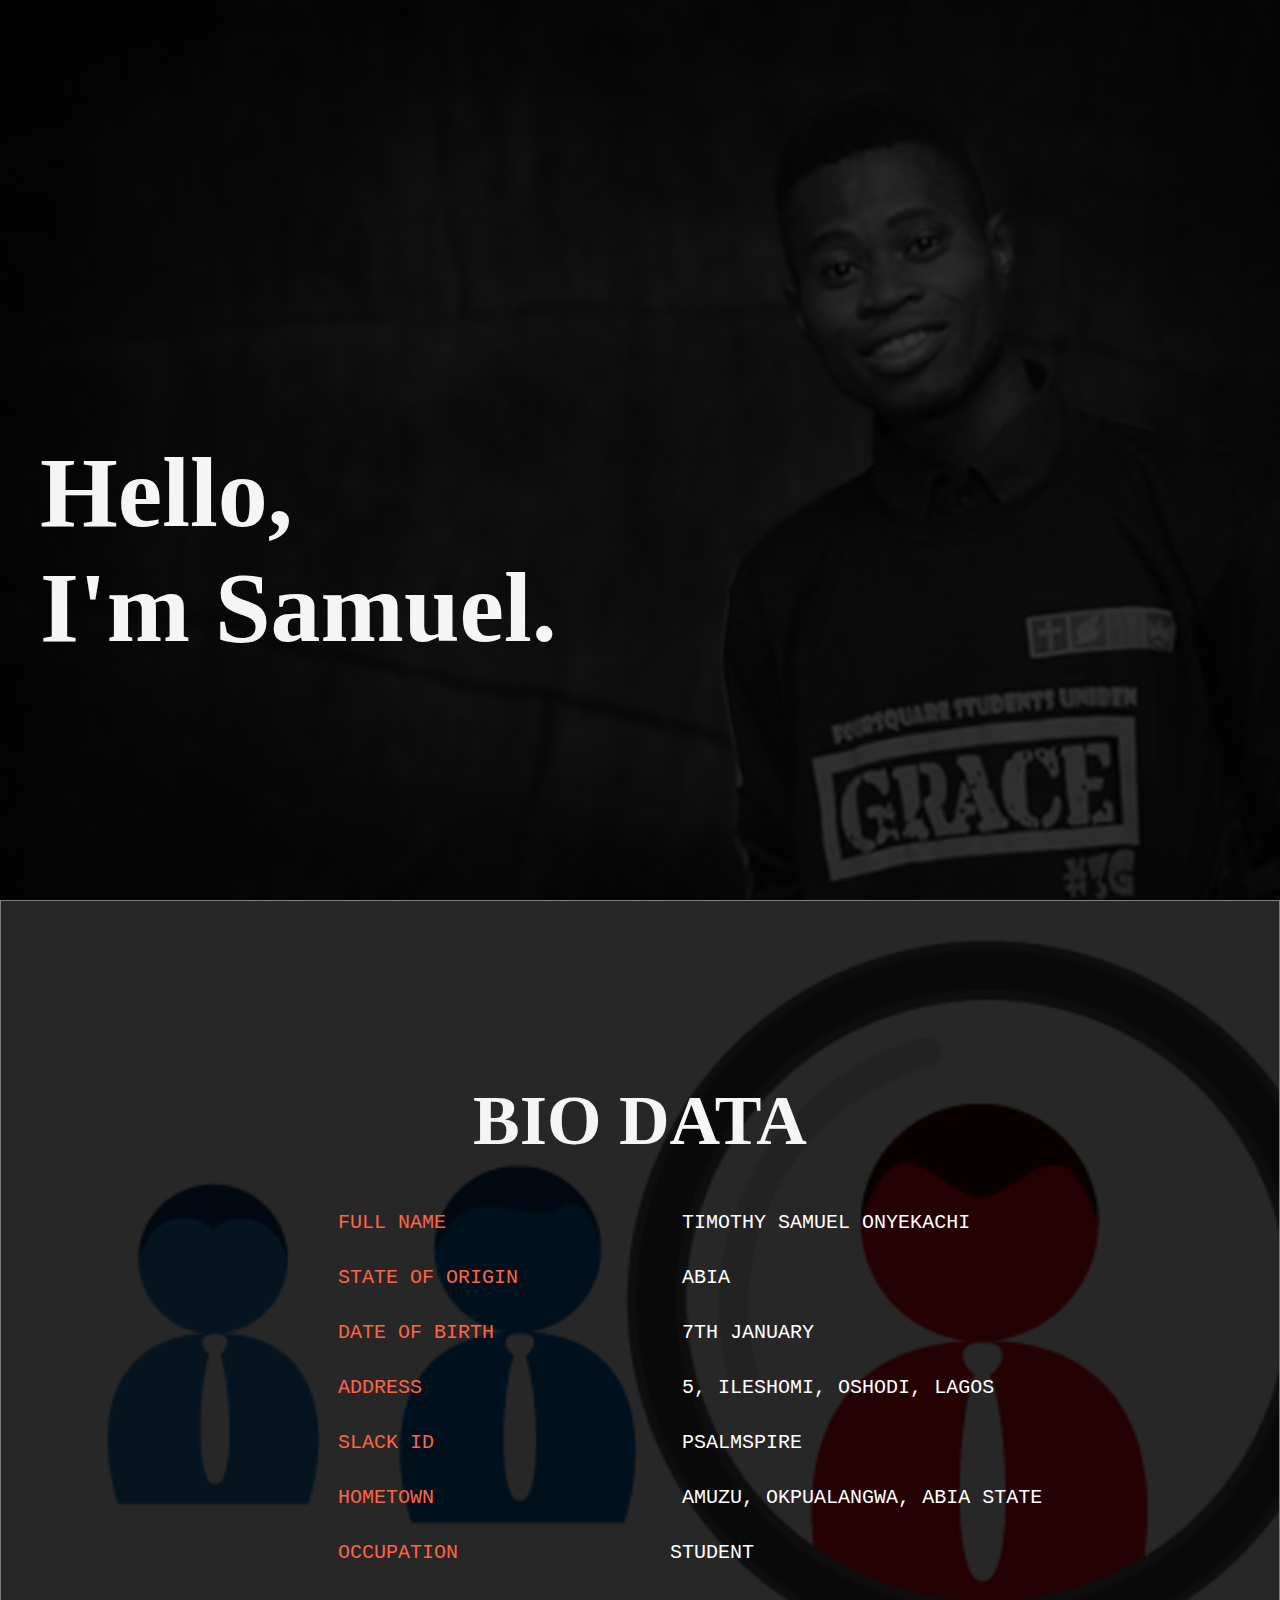
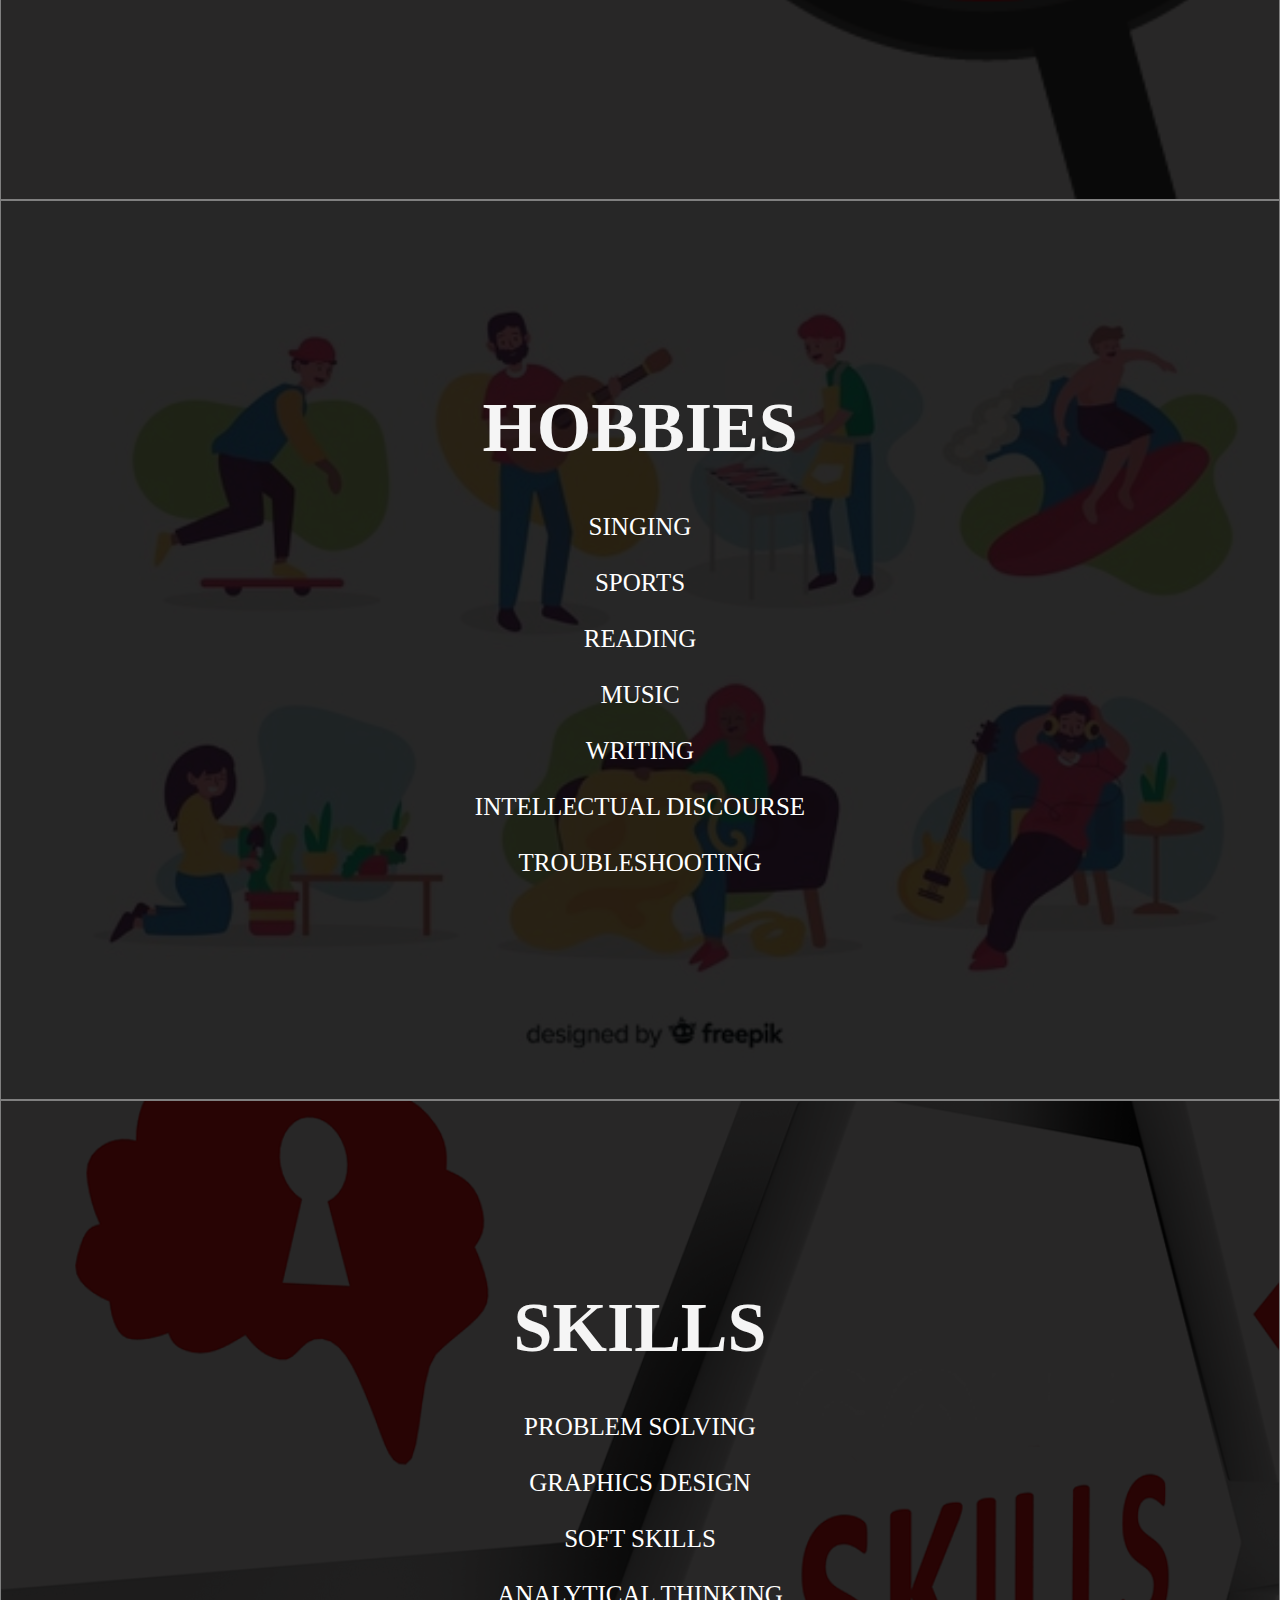
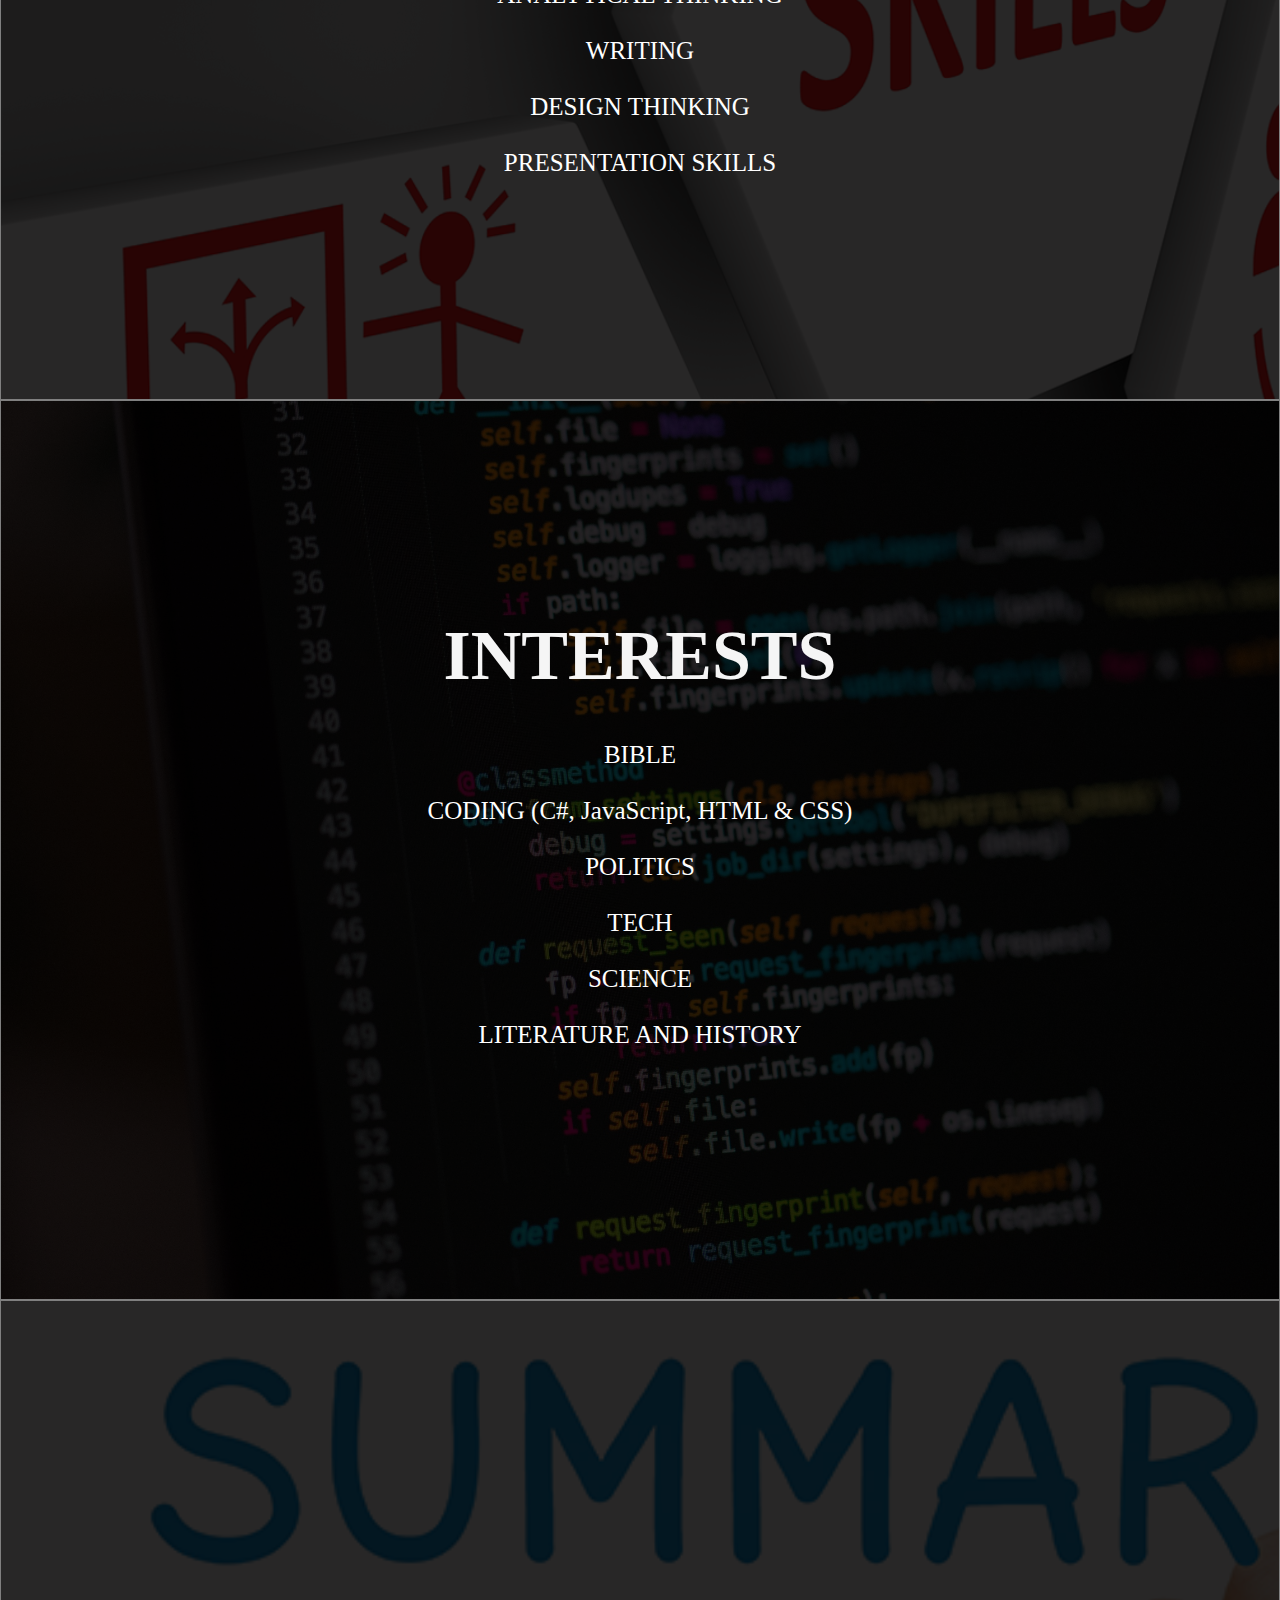
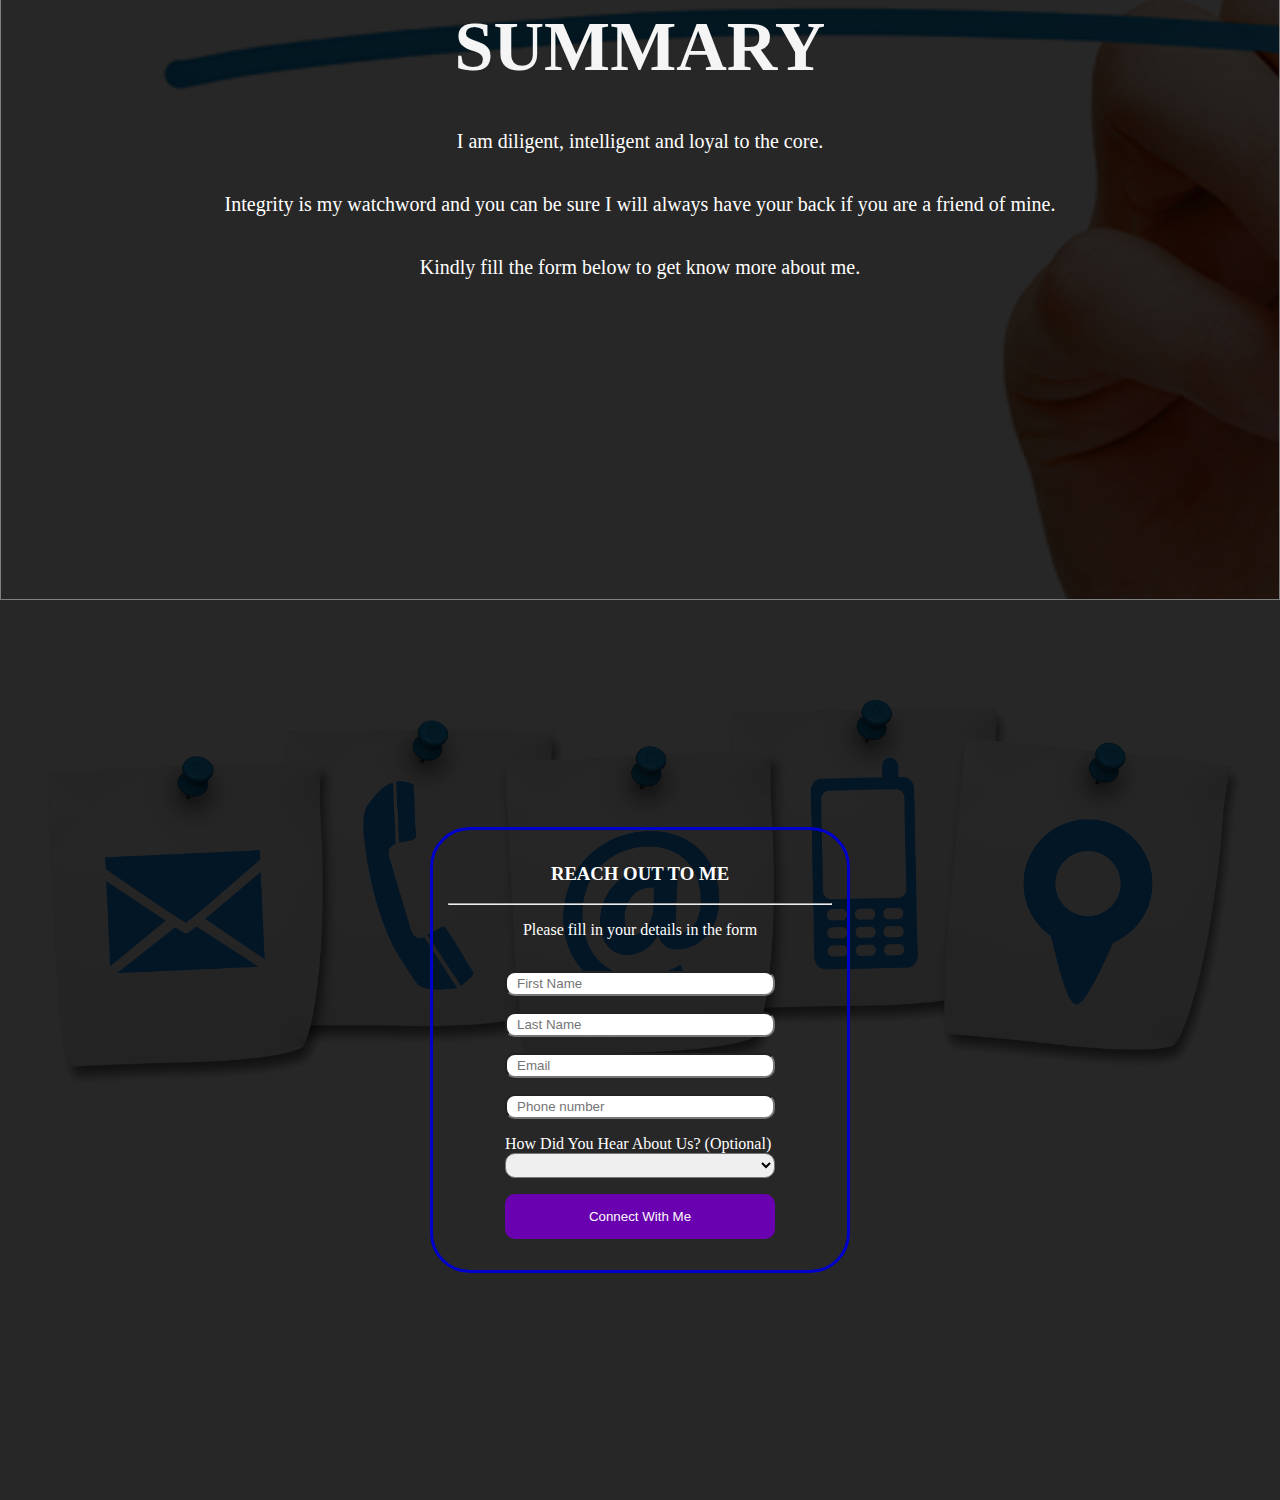
<file: index.html>
<!DOCTYPE html>
<html>

<head>
    <title>Personal Profile</title>
    <meta charset="UTF-8">
    <meta http-equiv="X-UA-Compatible" content="IE=edge">
    <meta name="keywords" content="HTML,CSS,XML,JavaScript">
    <meta name="author" content="TIMOTHY Samuel ONYEKACHI">
    <meta name="description" content="">
    <meta name="viewport" content="width=device-width, initial-scale=1.0">

    <link href="style.css" rel="stylesheet" type="text/css">

</head>

<body>
    <header>

        <h1 id="h1-header">Hello,<br>I'm Samuel. </h1>

    </header>

    <section id="bio-data">
        <h1 class="h1-categories">BIO DATA</h1>
        <pre>
        <table>
            <tr>
                <td class="td1">FULL NAME</td>
                <td class="td2">    TIMOTHY SAMUEL ONYEKACHI</td>
            </tr>
            <tr>
                <td class="td1">STATE OF ORIGIN</td>
                <td class="td2">    ABIA</td>
            </tr>
            <tr>
                <td class="td1">DATE OF BIRTH</td>
                <td class="td2">    7TH JANUARY</td>
            </tr>
            <tr>
                <td class="td1">ADDRESS</td>
                <td class="td2">    5, ILESHOMI, OSHODI, LAGOS</td>
            </tr>
            <tr>
                <td class="td1">SLACK ID</td>
                <td class="td2">    PSALMSPIRE</td>
            </tr>
            <tr>
                <td class="td1">HOMETOWN</td>
                <td class="td2">    AMUZU, OKPUALANGWA, ABIA STATE</td>
            </tr>
            <tr>
                <td class="td1">OCCUPATION</td>
                <td class="td2">   STUDENT</td>
            </tr>
        </table>
    </pre>

    </section>

    <section id="hobbies">
        <h1 class="h1-categories">HOBBIES</h1>
        <ul>
            <li>SINGING</li>
            <br>
            <li>SPORTS</li><br>
            <li>READING</li><br>
            <li>MUSIC</li><br>
            <li>WRITING</li><br>
            <li>INTELLECTUAL DISCOURSE</li><br>
            <li>TROUBLESHOOTING</li>

        </ul>

    </section>

    <section id="skills">
        <h1 class="h1-categories">SKILLS</h1>
        <ul>
            <li>PROBLEM SOLVING</li>
            <br>
            <li>GRAPHICS DESIGN</li>
            <br>
            <li>SOFT SKILLS</li>
            <br>
            <li>ANALYTICAL THINKING</li>
            <br>
            <li>WRITING</li>
            <br>
            <li>DESIGN THINKING</li>
            <br>
            <li>PRESENTATION SKILLS</li>

        </ul>
    </section>
    <section id="interests">
        <h1 class="h1-categories">INTERESTS</h1>
        <ul>
            <li>BIBLE</li>
            <br>
            <li>CODING (C#, JavaScript, HTML & CSS)</li>
            <br>
            <li>POLITICS</li>
            <br>
            <li>TECH</li>
            <br>
            <li>SCIENCE</li>
            <br>
            <li>LITERATURE AND HISTORY</li>

        </ul>

    </section>

    <section id="summary">
        <h1 class="h1-categories">SUMMARY</h1>
        <br>

        <p class="p_summary">I am diligent, intelligent and loyal to the core. </p>
        <p class="p_summary">
            Integrity is my watchword and you can be sure I will always have your back if you are a friend of mine.
        </p>
        <p class="p_summary">
            Kindly fill the form below to get know more about me.
        </p>

    </section>

    <footer>
        <div id="container">
            <div class="form">

                <h3>REACH OUT TO ME</h3>

                <hr>
                <p>Please fill in your details in the form</p>
                <form>
                    <p>

                        <input type="text" name="" class="input-fields" placeholder="First Name">
                    </p>
                    <p>

                        <input type="text" name="" class="input-fields" placeholder="Last Name">
                    </p>
                    <p>

                        <input type="email" name="" class="input-fields" placeholder="Email">
                    </p>
                    <p>

                        <input type="tel" name="" class="input-fields" placeholder="Phone number">

                    </p>

                    <p>
                        <label>How Did You Hear About Us? (Optional)</label>
                        <br>
                        <select class="input-fields">
                            <option value="" class="option">Click To Select</option>
                            <option class="option">Facebook</option>
                            <option class="option">TV, Radio, Newspaper etc..</option>
                            <option class="option">Friends And Family</option>
                        </select>
                    </p>

                    <p>
                        <button id="button" type="submit">Connect With Me</button>
                    </p>

                </form>

            </div>
        </div>

    </footer>



</body>


</html>
</file>
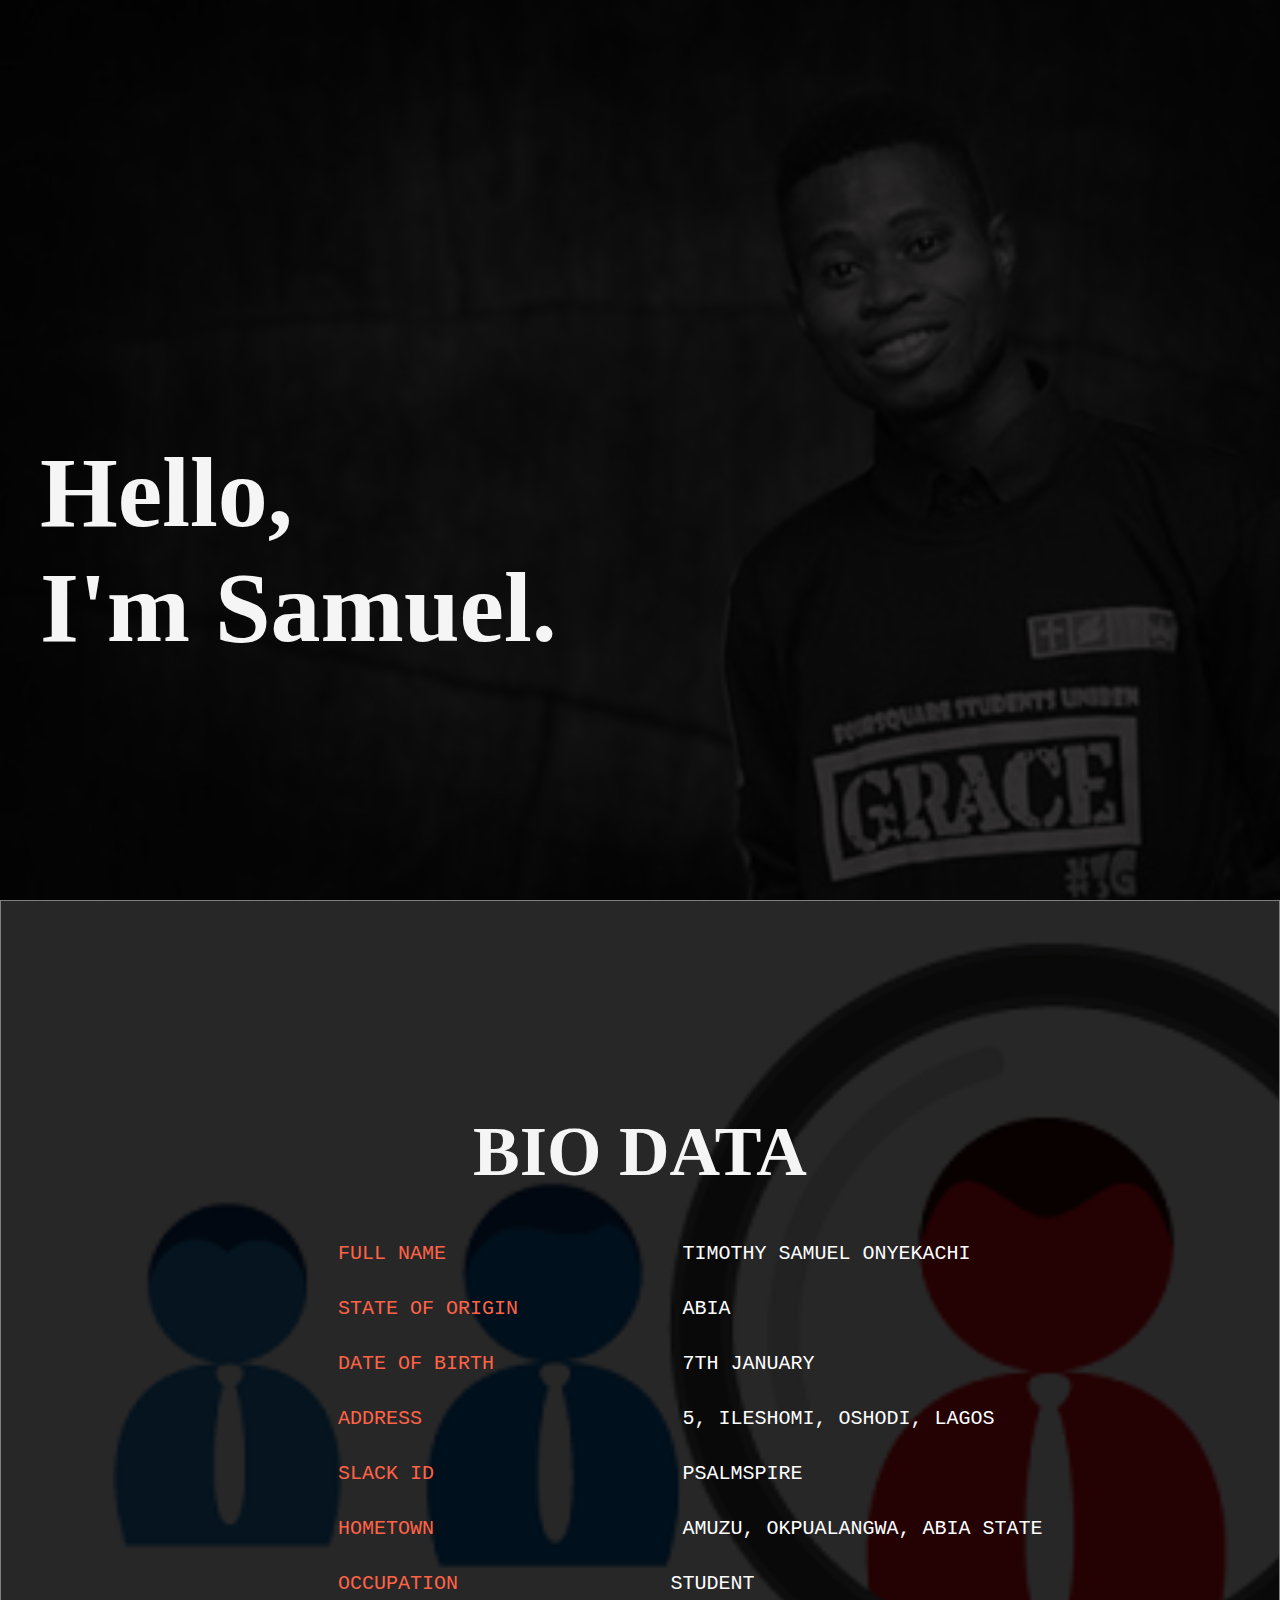
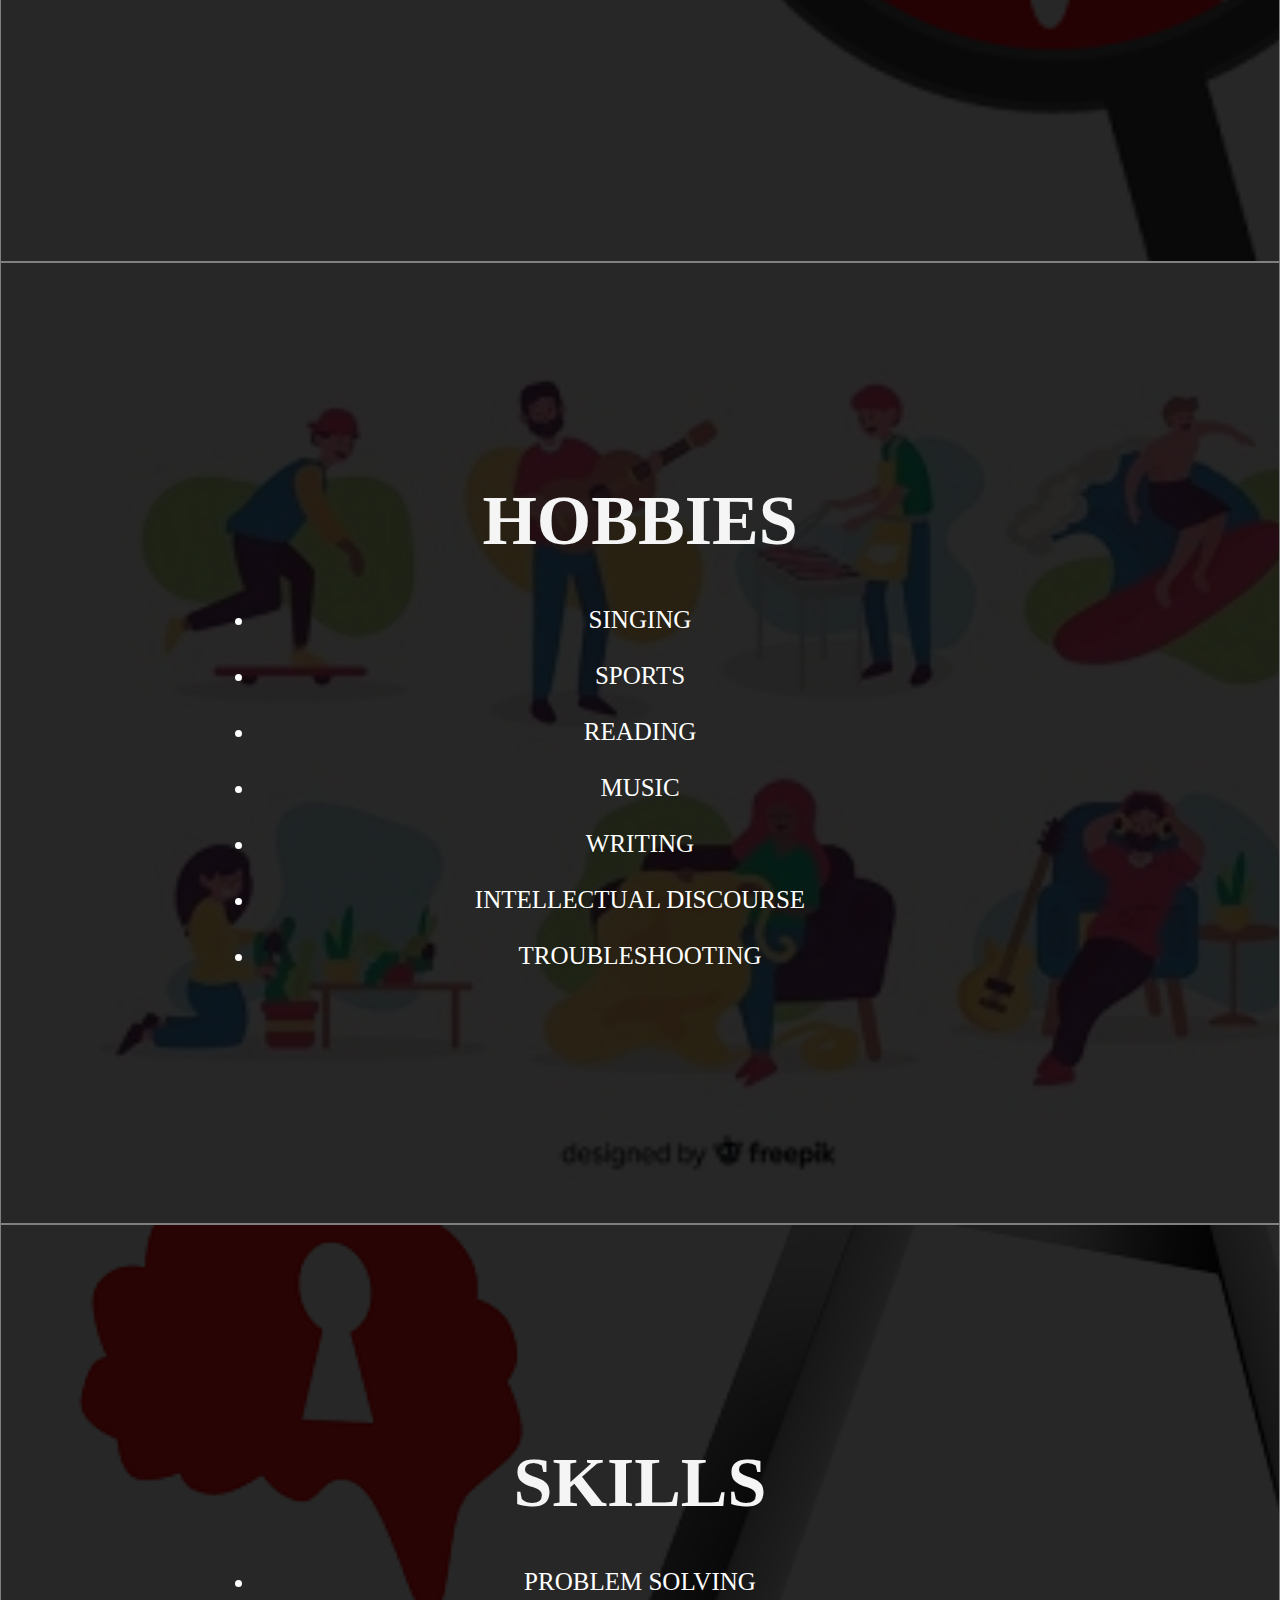
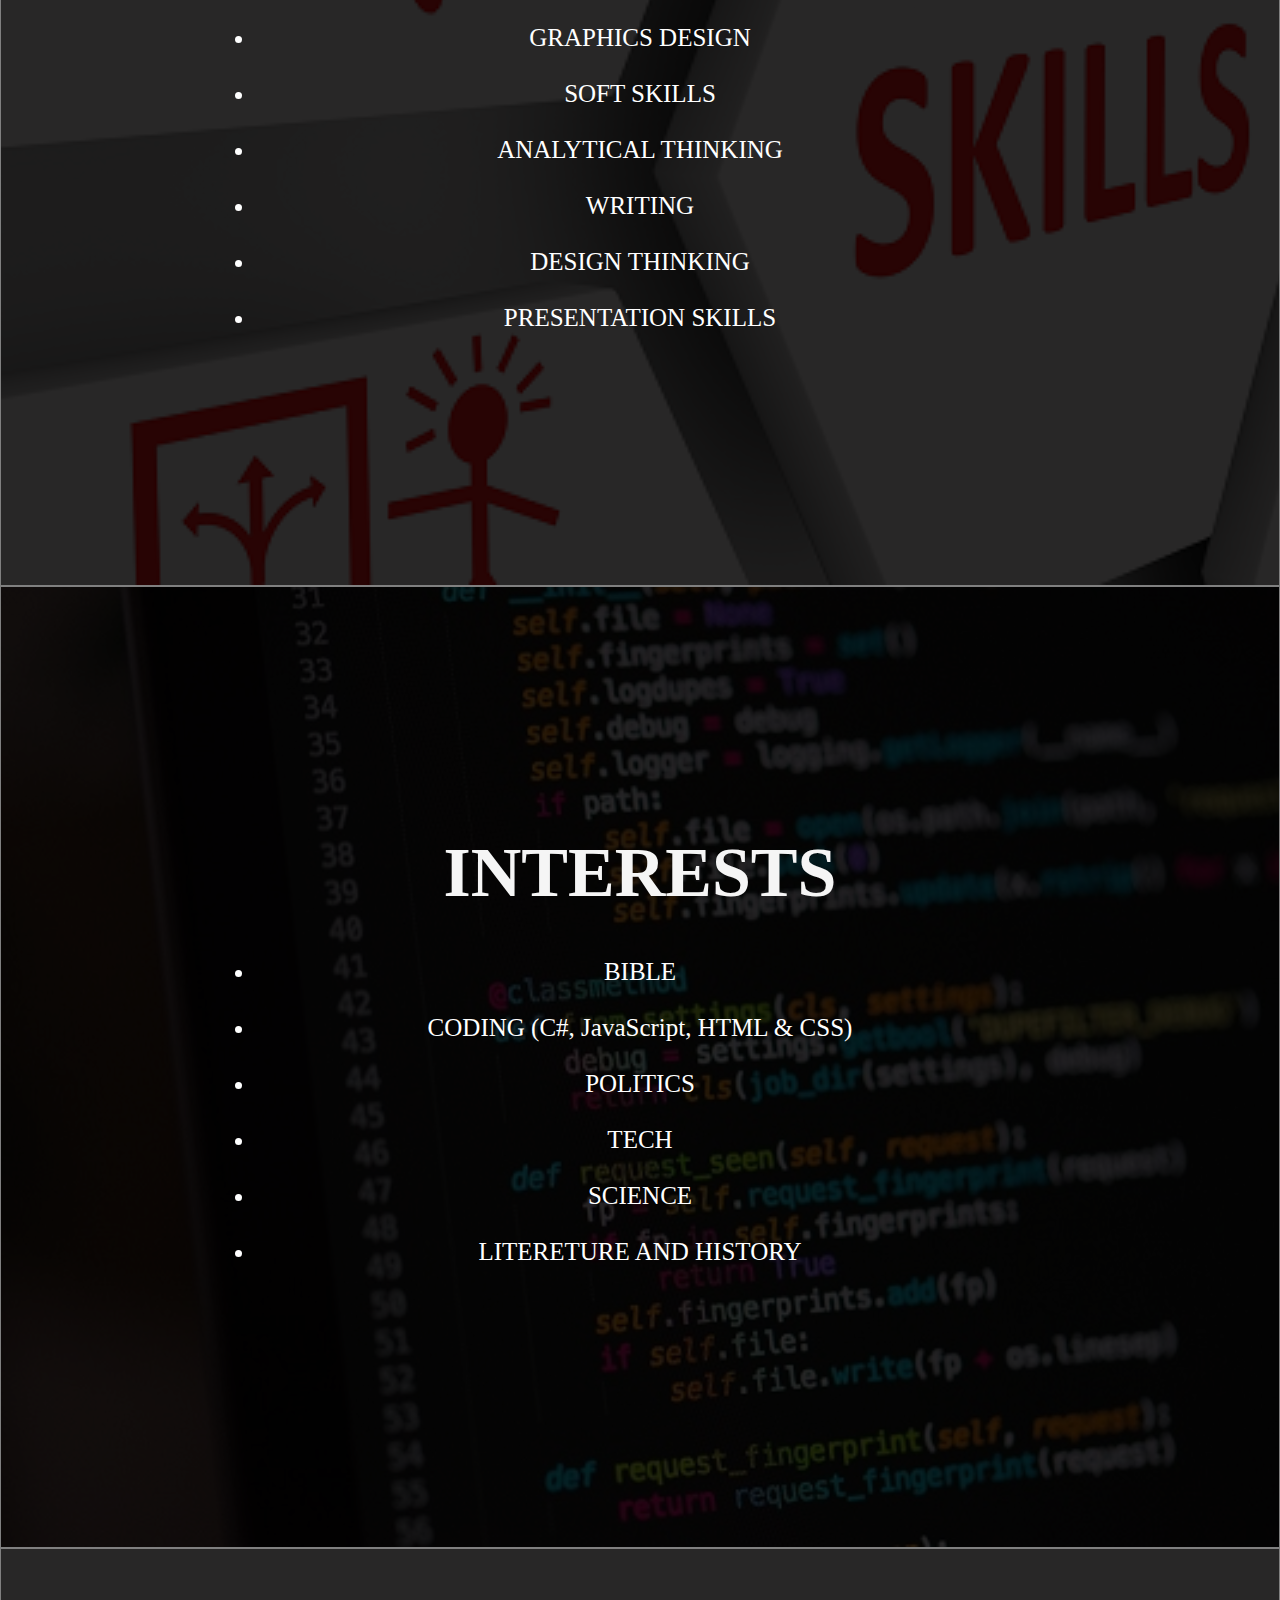
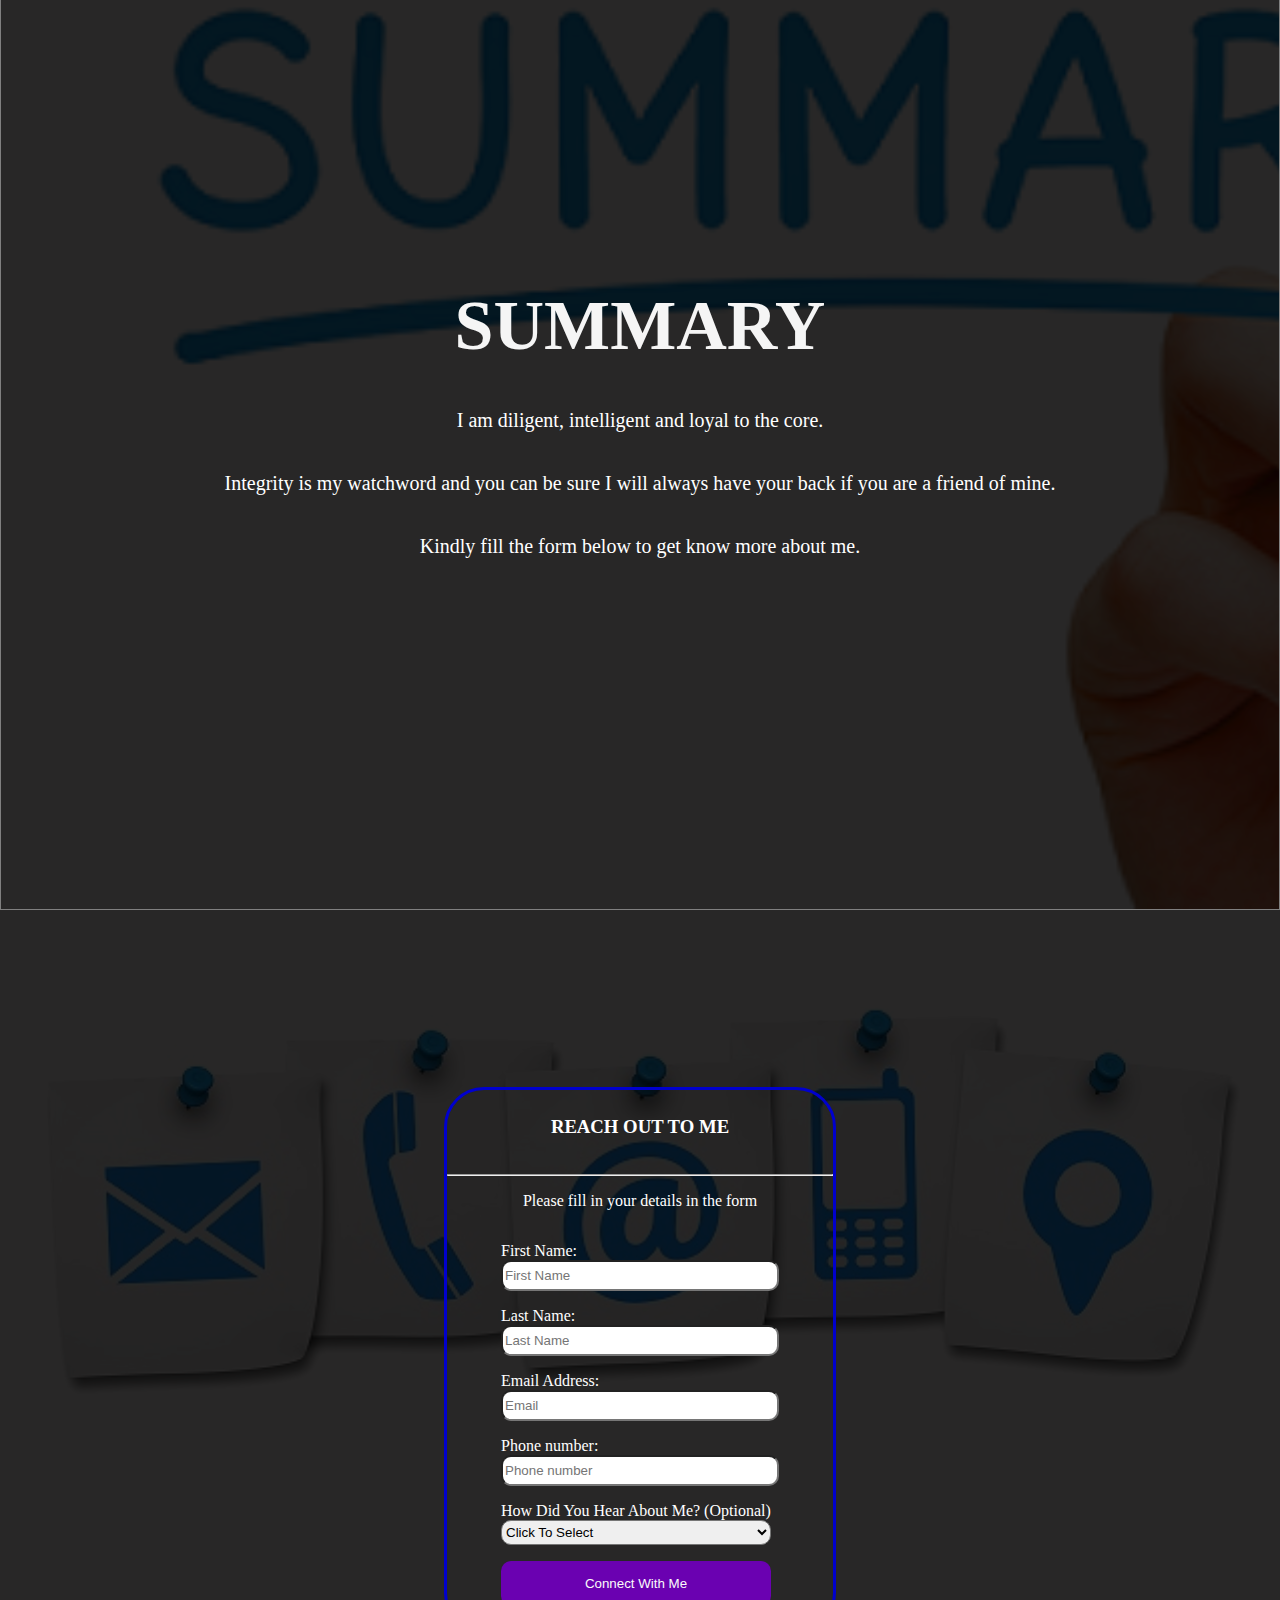
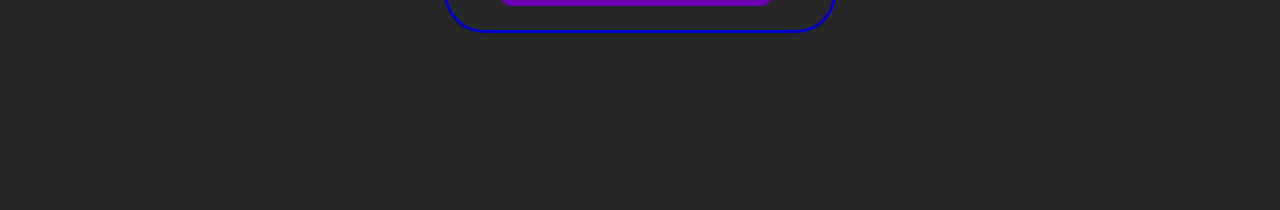
<file: COPY/index2.html>
<!DOCTYPE html>
<html>

<head>
    <title>Personal Profile</title>
    <meta charset="UTF-8">
    <meta http-equiv="X-UA-Compatible" content="IE=edge">
    <meta name="keywords" content="HTML,CSS,XML,JavaScript">
    <meta name="author" content="TIMOTHY Samuel ONYEKACHI">
    <meta name="description" content="">
    <meta name="viewport" content="width=device-width, initial-scale=1.0">
    <meta name="viewportt" content="height=device-height, initial-scaled=1.0">

    <link href="style2.css" rel="stylesheet" type="text/css">

</head>

<body>
    <header>

        <h1 id="h1-header">Hello,<br>I'm Samuel. </h1>

    </header>
    <section id="bio-data">
        <h1 class="h1-categories">BIO DATA</h1>
        <pre>
        <table>
            <tr>
                <td class="td1">FULL NAME</td>
                <td class="td2">    TIMOTHY SAMUEL ONYEKACHI</td>
            </tr>
            <tr>
                <td class="td1">STATE OF ORIGIN</td>
                <td class="td2">    ABIA</td>
            </tr>
            <tr>
                <td class="td1">DATE OF BIRTH</td>
                <td class="td2">    7TH JANUARY</td>
            </tr>
            <tr>
                <td class="td1">ADDRESS</td>
                <td class="td2">    5, ILESHOMI, OSHODI, LAGOS</td>
            </tr>
            <tr>
                <td class="td1">SLACK ID</td>
                <td class="td2">    PSALMSPIRE</td>
            </tr>
            <tr>
                <td class="td1">HOMETOWN</td>
                <td class="td2">    AMUZU, OKPUALANGWA, ABIA STATE</td>
            </tr>
            <tr>
                <td class="td1">OCCUPATION</td>
                <td class="td2">   STUDENT</td>
            </tr>
        </table>
    </pre>

    </section>

    <section id="hobbies">
        <h1 class="h1-categories">HOBBIES</h1>
        <ul>
            <li>SINGING</li>
            <br>
            <li>SPORTS</li><br>
            <li>READING</li><br>
            <li>MUSIC</li><br>
            <li>WRITING</li><br>
            <li>INTELLECTUAL DISCOURSE</li><br>
            <li>TROUBLESHOOTING</li>

        </ul>

    </section>

    <section id="skills">
        <h1 class="h1-categories">SKILLS</h1>
        <ul>
            <li>PROBLEM SOLVING</li>
            <br>
            <li>GRAPHICS DESIGN</li>
            <br>
            <li>SOFT SKILLS</li>
            <br>
            <li>ANALYTICAL THINKING</li>
            <br>
            <li>WRITING</li>
            <br>
            <li>DESIGN THINKING</li>
            <br>
            <li>PRESENTATION SKILLS</li>

        </ul>
    </section>
    <section id="interests">
        <h1 class="h1-categories">INTERESTS</h1>
        <ul>
            <li>BIBLE</li>
            <br>
            <li>CODING (C#, JavaScript, HTML & CSS)</li>
            <br>
            <li>POLITICS</li>
            <br>
            <li>TECH</li>
            <br>
            <li>SCIENCE</li>
            <br>
            <li>LITERETURE AND HISTORY</li>

        </ul>

    </section>
    <section id="summary">
        <h1 class="h1-categories">SUMMARY</h1>
        <br>

        <p class="p_summary">I am diligent, intelligent and loyal to the core. </p>
        <p class="p_summary">
            Integrity is my watchword and you can be sure I will always have your back if you are a friend of mine.
        </p>
        <p class="p_summary">
            Kindly fill the form below to get know more about me.
        </p>

    </section>



    <footer>
        <div id="container">
            <div class="form">

                <h3>REACH OUT TO ME</h3>
                <br>
                <hr>
                <p>Please fill in your details in the form</p>
                <form>
                    <p>
                        <label>First Name:</label>
                        <input type="text" name="" class="input-fields" placeholder="First Name">
                    </p>
                    <p>
                        <label>Last Name:</label>
                        <input type="text" name="" class="input-fields" placeholder="Last Name">
                    </p>
                    <p>
                        <label>Email Address: </label>
                        <input type="email" name="" class="input-fields" placeholder="Email">
                    </p>
                    <p>
                        <label>Phone number:</label>
                        <input type="tel" name="" class="input-fields" placeholder="Phone number">

                    </p>

                    <p>
                        <label>How Did You Hear About Me? (Optional)</label>
                        <br>
                        <select class="input-fields">
                            <option value="" class="option">Click To Select</option>
                            <option class="option">Facebook</option>
                            <option class="option">TV, Radio, Newspaper etc..</option>
                            <option class="option">Friends And Family</option>
                        </select>
                    </p>

                    <p>
                        <button id="button" type="submit">Connect With Me</button>
                    </p>

                </form>

            </div>
        </div>

    </footer>



</body>


</html>
</file>
<file: style.css>
* {
    box-sizing: border-box;
    list-style: none;
}

body {
    position: absolute;
    min-height: 100vh;
    margin: 0px;
}

header {
    background-image: url(sam2.jpg);
    display: flex;
    height: 100vh;
    background-size: cover;
    background-color: rgba(19, 17, 17, 0.849);
    background-blend-mode: multiply;
    background-repeat: no-repeat;
    background-position-x: left;
    flex-direction: column;
    color: white;
    justify-content: center;
}

#h1-header {
    text-align: start;
    text-decoration: solid;
    color: whitesmoke;
    font-size: 100px;
    margin-left: 40px;
    margin-top: 200px;
    margin-bottom: 0px;
    font-variant-ligatures: contextual;
    font-family: 'Times New Roman', Times, serif;
}

.h1-categories {
    text-align: center;
    text-decoration: solid;
    color: whitesmoke;
    font-size: 70px;
    font-family: 'Times New Roman', Times, serif;
    margin: 0px;
    padding: 5px;
}

footer {
    background-image: url(banner20.jpg);
    display: flex;
    height: 100vh;
    background-size: cover;
    background-color: rgba(19, 17, 17, 0.849);
    background-blend-mode: multiply;
    background-repeat: no-repeat;
    background-position-x: left;
    flex-direction: column;
    color: white;
    justify-content: center;
    align-items: center;
    background-size: contain;
    background-color: rgba(27, 26, 26, 0.945);
    background-blend-mode: multiply;
}

#h1-header {
    text-align: start;
    text-decoration: solid;
    color: whitesmoke;
    font-size: 100px;
    margin-left: 40px;
    margin-top: 200px;
    margin-bottom: 0px;
    font-variant-ligatures: contextual;
    font-family: 'Times New Roman', Times, serif;
}


/*#bio-data,*/


/*#interest,
#contact {
    height: 100vh;
    width: 100vw;
    text-align: center;
    padding-top: 30px;
    padding-bottom: 30px;
    border: 1px solid grey;
    display: flex;
    justify-content: center;
    align-items: center;
    flex-direction: column;
}*/

#bio-data {
    background-image: url(Know-Your-Customer.png);
    background-repeat: no-repeat;
    background-position-x: left;
    color: white;
    background-size: cover;
    background-color: rgba(27, 26, 26, 0.945);
    background-blend-mode: multiply;
    height: 100vh;
    text-align: center;
    padding-top: 30px;
    padding-bottom: 30px;
    border: 1px solid grey;
    display: flex;
    justify-content: center;
    align-items: center;
    flex-direction: column;
}

table {
    text-align: center;
    margin-left: 25vw;
    margin-right: 10vw;
    font-size: 20px;
    font-family: 'Courier New', Courier, monospace;
}

.td1 {
    width: 40vw;
    padding: 15px;
    text-align: left;
    color: tomato;
    text-decoration: solid;
    text-emphasis-style: bold;
}

.td2 {
    width: 60vw;
    text-align: left;
    padding: 15px;
}

#summary {
    background-image: url(Summary-feature-size.png);
    background-repeat: no-repeat;
    background-position-x: left;
    color: white;
    background-size: cover;
    background-color: rgba(27, 26, 26, 0.945);
    background-blend-mode: multiply;
    height: 100vh;
    text-align: center;
    padding-top: 30px;
    padding-bottom: 30px;
    border: 1px solid grey;
    display: flex;
    justify-content: center;
    align-items: center;
    flex-direction: column;
}

#interests {
    background-image: url(code.jpeg);
    background-repeat: no-repeat;
    background-position-x: left;
    color: white;
    background-size: cover;
    background-color: rgba(27, 26, 26, 0.945);
    background-blend-mode: multiply;
    height: 100vh;
    text-align: center;
    padding-top: 30px;
    padding-bottom: 30px;
    border: 1px solid grey;
    display: flex;
    justify-content: center;
    align-items: center;
    flex-direction: column;
}

#hobbies {
    background-image: url(hobbies.jpg);
    background-repeat: no-repeat;
    background-position-x: left;
    color: white;
    background-size: cover;
    background-color: rgba(27, 26, 26, 0.945);
    background-blend-mode: multiply;
    height: 100vh;
    text-align: center;
    padding-top: 30px;
    padding-bottom: 30px;
    border: 1px solid grey;
    display: flex;
    justify-content: center;
    align-items: center;
    flex-direction: column;
}

ul {
    width: 60vw;
    text-align: center;
    font-size: 25px;
    padding: 15px;
}

li {
    margin-bottom: 0px;
}

#skills {
    background-image: url(skills-for-resume.png);
    background-repeat: no-repeat;
    background-position-x: left;
    color: white;
    background-size: cover;
    background-color: rgba(27, 26, 26, 0.945);
    background-blend-mode: multiply;
    height: 100vh;
    text-align: center;
    padding-top: 30px;
    padding-bottom: 30px;
    border: 1px solid grey;
    display: flex;
    justify-content: center;
    align-items: center;
    flex-direction: column;
}

.form {
    display: flex;
    align-items: center;
    justify-content: center;
    flex-direction: column;
    min-height: initial;
    padding: 15px;
    border-color: mediumblue;
    border-radius: 40px;
    border-style: solid;
}

.input-fields {
    display: block;
    margin-bottom: 15px;
    height: 25px;
    width: 270px;
    padding: 10px;
    border-radius: 10px;
}

hr {
    background-color: blanchedalmond;
    width: 30vw;
    margin: 0px;
}

#button {
    background-color: rgb(106, 1, 177);
    color: rgb(251, 251, 251);
    padding: 15px 0px 15px 0px;
    border-block-end-color: lightcoral;
    border-style: hidden;
    width: 270px;
    text-align: center;
    border-radius: 10px;
}

h3 {
    color: rgb(255, 255, 255);
    margin: 8px;
    padding: 10px;
}

p {
    text-align: left;
}

.input-fields::placeholder {
    margin-left: 30px;
}

#container {
    display: flex;
    align-items: center;
    justify-content: center;
    flex-direction: column;
    max-height: inherit;
    width: 60vw;
}

.p_summary {
    text-align: center;
    font-size: 20px;
}

@media (max-width: 800px) {
    #interests,
    header,
    footer,
    #summary,
    #hobbies,
    #skills {
        display: flex;
    }
    #bio-data {
        display: block;
    }
    #h1-header {
        display: flex;
        font-size: 70px;
        position: relative;
        padding: 0px;
    }
    .h1-categories {
        display: block;
        font-size: 40px;
        position: inherit;
        padding: 0px;
        margin: 0px auto;
    }
    ul {
        font-size: 15px;
        display: block;
        justify-content: center;
    }
    li {
        font-size: 15px;
        display: block;
        justify-content: center;
    }
}


}
@media (max-width: 800px) {
    table {
        text-align: center;
        margin: 0 auto;
        display: flex;
        font-family: 'Courier New', Courier, monospace;
        font-size: 5px;
        padding: 0;
    }
    
    .td1 {
        width: 20vw;
        padding: 0px;
        text-align: left;
        display: block;
        color: tomato;
        text-decoration: solid;
        margin: 0 auto;
        font-size: inherit;
        text-emphasis-style: bold;
    }
    
    .td2 {
        font-size: 5px;
        width: 30vw;
        display: block;
        text-align: left;
        padding: 0px;
        margin: 0 auto;
    }
    
    #bio-data {
        padding: 4px;
    }
    
    .form {
        display: flex;
        align-items: center;
        justify-content: center;
        flex-direction: row;
        min-height: 70vh;
        border: none;
        border-radius: 5px;
    }
    
    #button {
        background-color: rgb(106, 1, 177);
        display: block;
        color: rgb(251, 251, 251);
        padding: 5px;
        border-block-end-color: lightcoral;
        border-style: hidden;
        width: inherit;
        text-align: center;
        border-radius: 10px;
    }
    
    .input-fields {
        display: block;
        margin-bottom: 5px;
        height: 25px;
        width: 270px;
        padding: 10px;
        border-radius: 10px;
    }
    
    hr {
        background-color: blanchedalmond;
        width: 30vw;
        margin: 0px;
        padding: 0px;
    }
}
</file>
<file: COPY/style2.css>
body {
    position: relative;
    min-height: 100vh;
    margin: 0px;
}

header {
    background-image: url(sam2.jpg);
    display: flex;
    height: 100vh;
    background-size: cover;
    background-color: rgba(19, 17, 17, 0.849);
    background-blend-mode: multiply;
    background-repeat: no-repeat;
    background-position-x: left;
    flex-direction: column;
    color: white;
    justify-content: center;
}

#h1-header {
    text-align: start;
    text-decoration: solid;
    color: whitesmoke;
    font-size: 100px;
    margin-left: 40px;
    margin-top: 200px;
    margin-bottom: 0px;
    font-variant-ligatures: contextual;
    font-family: 'Times New Roman', Times, serif;
}

.h1-categories {
    text-align: center;
    text-decoration: solid;
    color: whitesmoke;
    font-size: 70px;
    font-family: 'Times New Roman', Times, serif;
    margin: 0px;
    padding: 5px;
}

footer {
    background-image: url(banner20.jpg);
    display: flex;
    height: 100vh;
    background-size: cover;
    background-color: rgba(19, 17, 17, 0.849);
    background-blend-mode: multiply;
    background-repeat: no-repeat;
    background-position-x: left;
    flex-direction: column;
    color: white;
    justify-content: center;
    align-items: center;
    background-size: contain;
    background-color: rgba(27, 26, 26, 0.945);
    background-blend-mode: multiply;
}

#h1-header {
    text-align: start;
    text-decoration: solid;
    color: whitesmoke;
    font-size: 100px;
    margin-left: 40px;
    margin-top: 200px;
    margin-bottom: 0px;
    font-variant-ligatures: contextual;
    font-family: 'Times New Roman', Times, serif;
}


/*#bio-data,*/

#interest,
#contact {
    height: 100vh;
    width: 100vw;
    text-align: center;
    padding-top: 30px;
    padding-bottom: 30px;
    border: 1px solid grey;
    display: flex;
    justify-content: center;
    align-items: center;
    flex-direction: column;
}

#bio-data {
    background-image: url(Know-Your-Customer.png);
    background-repeat: no-repeat;
    background-position-x: left;
    color: white;
    background-size: cover;
    background-color: rgba(27, 26, 26, 0.945);
    background-blend-mode: multiply;
    height: 100vh;
    text-align: center;
    padding-top: 30px;
    padding-bottom: 30px;
    border: 1px solid grey;
    display: flex;
    justify-content: center;
    align-items: center;
    flex-direction: column;
}

table {
    text-align: center;
    margin-left: 25vw;
    margin-right: 10vw;
    font-size: 20px;
    font-family: 'Courier New', Courier, monospace;
}

.td1 {
    width: 40vw;
    padding: 15px;
    text-align: left;
    color: tomato;
    text-decoration: solid;
    text-emphasis-style: bold;
}

.td2 {
    width: 60vw;
    text-align: left;
    padding: 15px;
}

#summary {
    background-image: url(Summary-feature-size.png);
    background-repeat: no-repeat;
    background-position-x: left;
    color: white;
    background-size: cover;
    background-color: rgba(27, 26, 26, 0.945);
    background-blend-mode: multiply;
    height: 100vh;
    text-align: center;
    padding-top: 30px;
    padding-bottom: 30px;
    border: 1px solid grey;
    display: flex;
    justify-content: center;
    align-items: center;
    flex-direction: column;
}

#interests {
    background-image: url(code.jpeg);
    background-repeat: no-repeat;
    background-position-x: left;
    color: white;
    background-size: cover;
    background-color: rgba(27, 26, 26, 0.945);
    background-blend-mode: multiply;
    height: 100vh;
    text-align: center;
    padding-top: 30px;
    padding-bottom: 30px;
    border: 1px solid grey;
    display: flex;
    justify-content: center;
    align-items: center;
    flex-direction: column;
}

#hobbies {
    background-image: url(hobbies.jpg);
    background-repeat: no-repeat;
    background-position-x: left;
    color: white;
    background-size: cover;
    background-color: rgba(27, 26, 26, 0.945);
    background-blend-mode: multiply;
    height: 100vh;
    text-align: center;
    padding-top: 30px;
    padding-bottom: 30px;
    border: 1px solid grey;
    display: flex;
    justify-content: center;
    align-items: center;
    flex-direction: column;
}

ul {
    width: 60vw;
    text-align: center;
    font-size: 25px;
    padding: 15px;
}

li {
    margin-bottom: 0px;
}

#skills {
    background-image: url(skills-for-resume.png);
    background-repeat: no-repeat;
    background-position-x: left;
    color: white;
    background-size: cover;
    background-color: rgba(27, 26, 26, 0.945);
    background-blend-mode: multiply;
    height: 100vh;
    text-align: center;
    padding-top: 30px;
    padding-bottom: 30px;
    border: 1px solid grey;
    display: flex;
    justify-content: center;
    align-items: center;
    flex-direction: column;
}

.form {
    display: flex;
    align-items: center;
    justify-content: center;
    flex-direction: column;
    min-height: 60vh;
    border-color: mediumblue;
    border-radius: 40px;
    border-style: solid;
}

.input-fields {
    display: block;
    margin-bottom: 15px;
    height: 25px;
    width: 270px;
    border-radius: 10px;
}

hr {
    background-color: blanchedalmond;
    width: 30vw;
    margin: 0px;
}

#button {
    background-color: rgb(106, 1, 177);
    color: rgb(251, 251, 251);
    padding: 15px 0px 15px 0px;
    border-block-end-color: lightcoral;
    border-style: hidden;
    width: 270px;
    text-align: center;
    border-radius: 10px;
}

h3 {
    color: rgb(255, 255, 255);
    margin: 8px;
    padding: 10px;
}

p {
    text-align: left;
}

::placeholder {
    margin-left: 15px;
}

#container {
    display: flex;
    align-items: center;
    justify-content: center;
    flex-direction: column;
    max-height: inherit;
    width: 60vw;
}

.p_summary {
    text-align: center;
    font-size: 20px;
}
</file>
